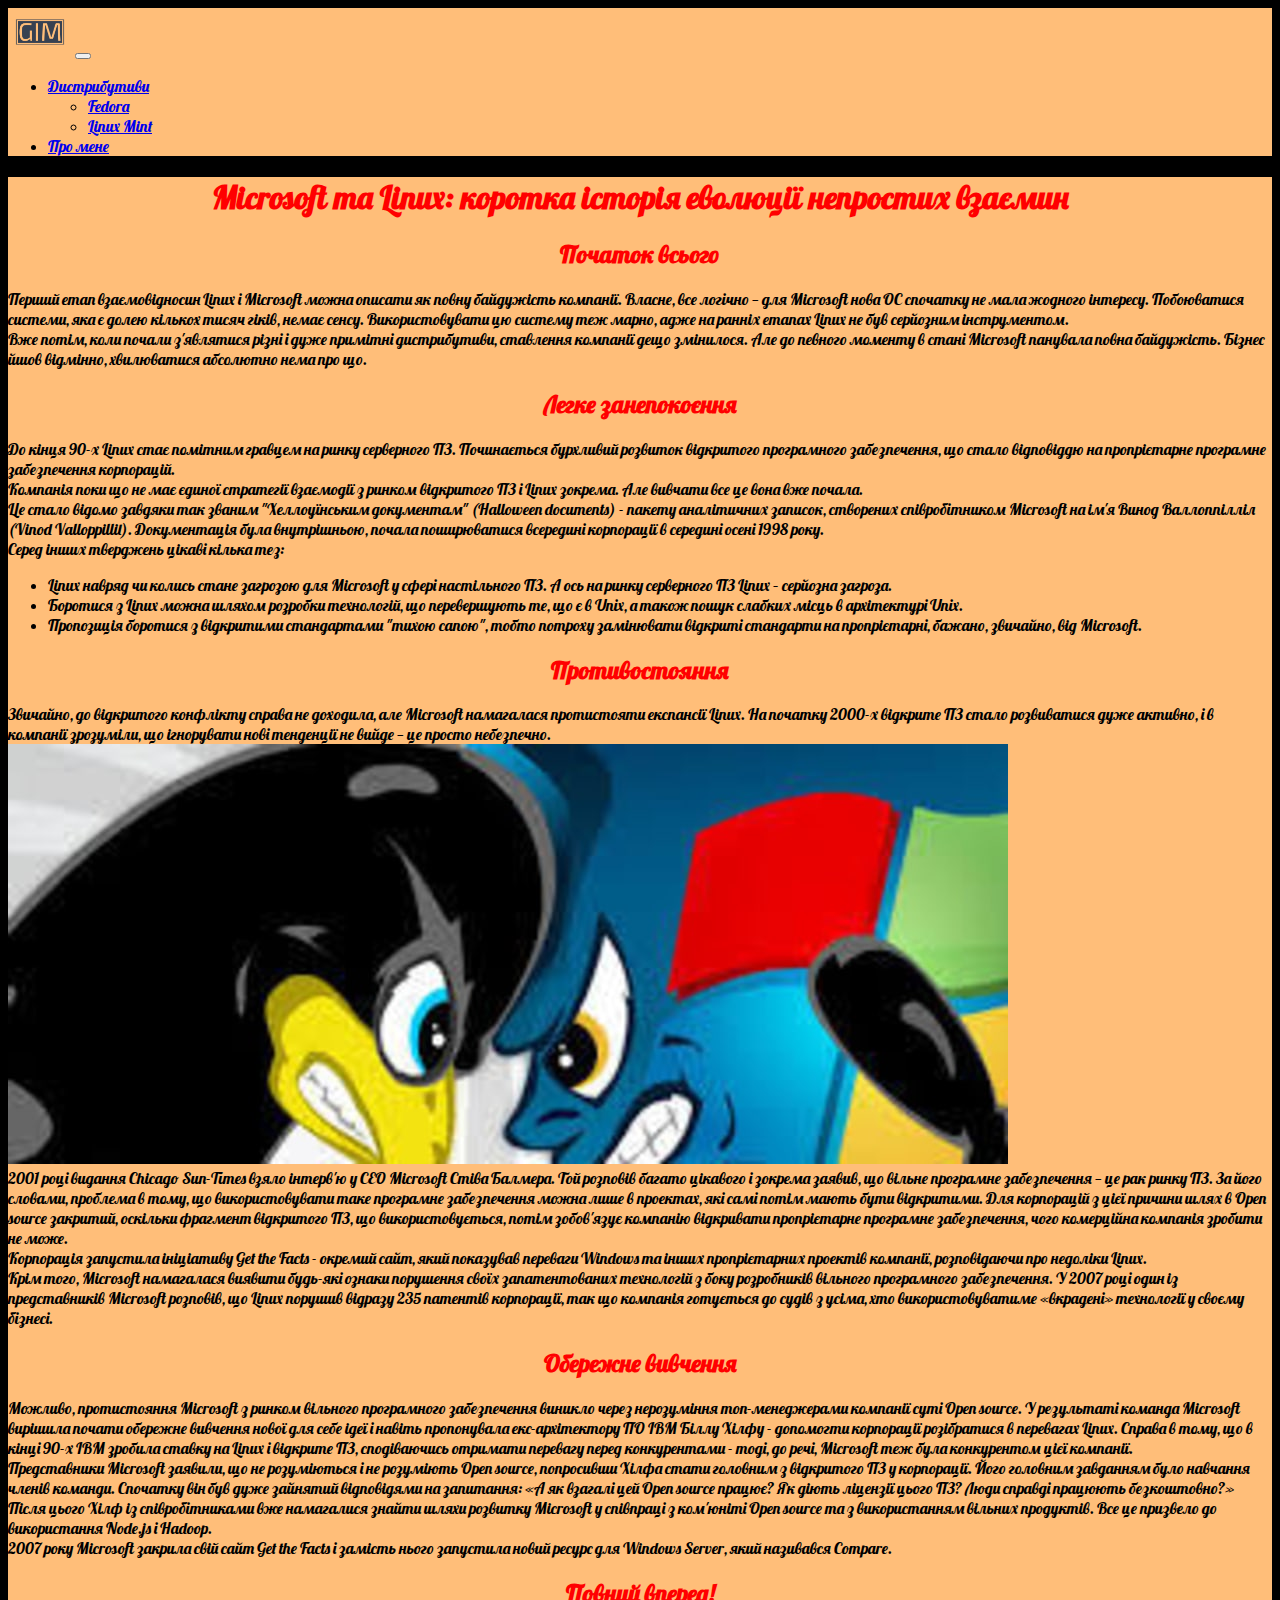
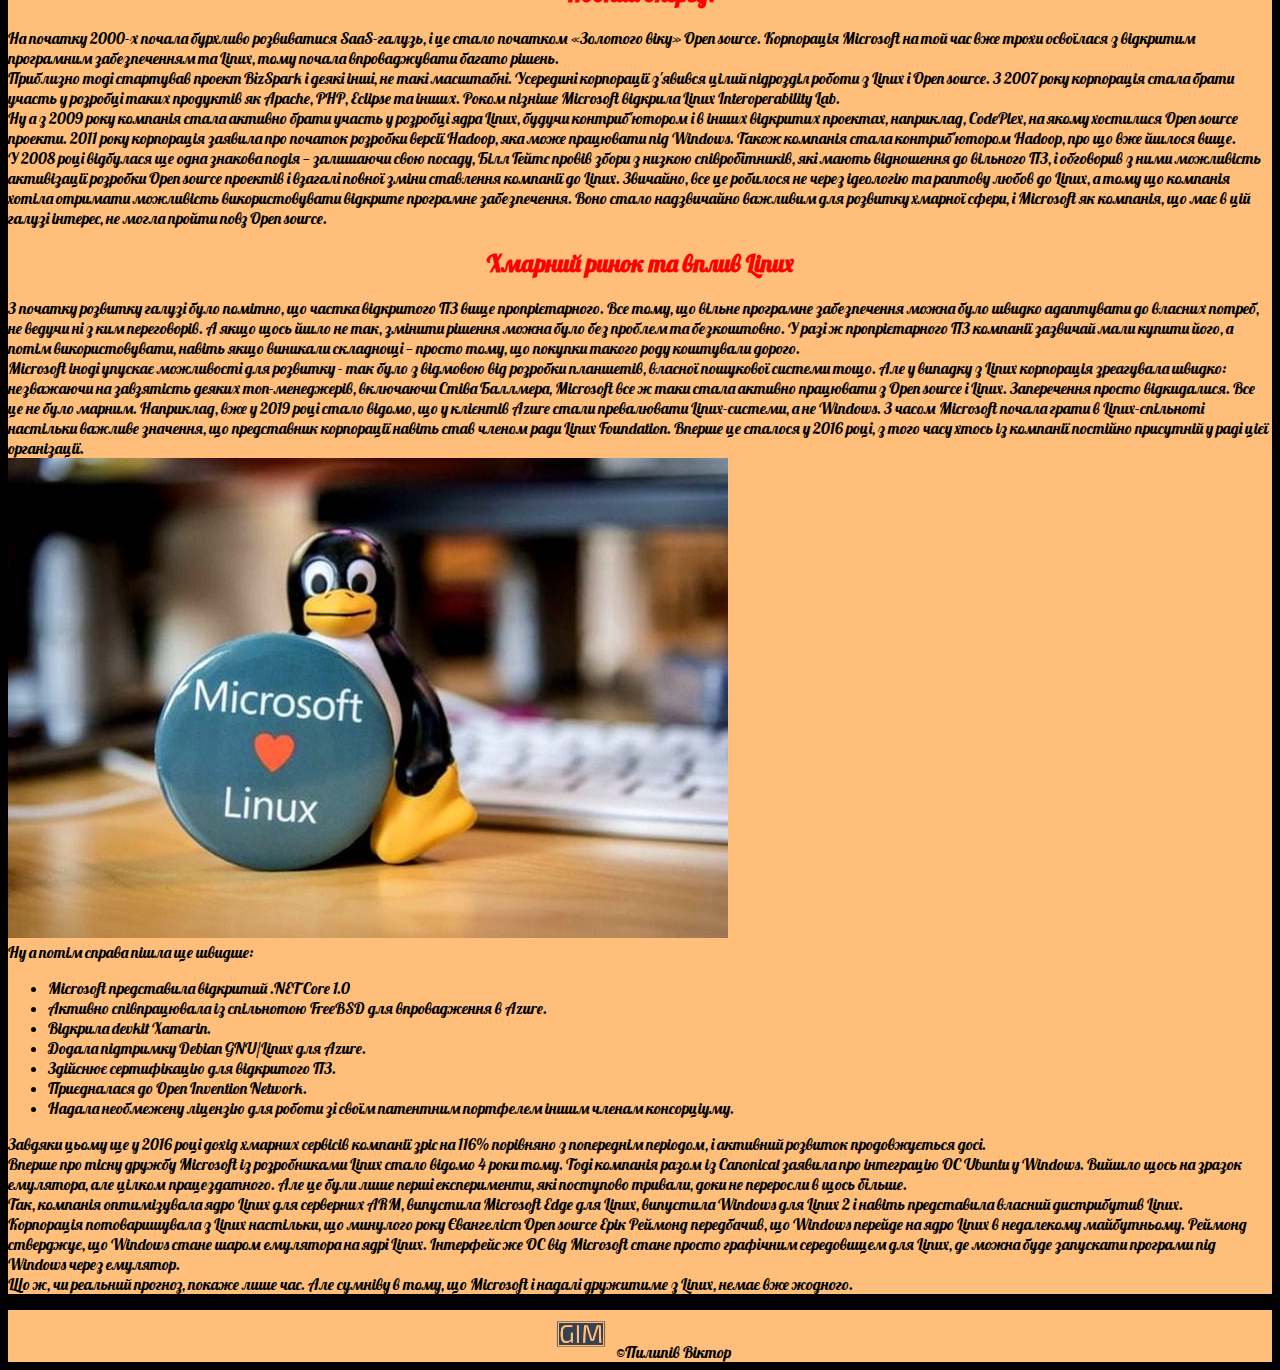
<file: index.html>
<!DOCTYPE html>
<html lang="en">
  <head>
    <meta charset="utf-8" />
    <meta name="viewport" content="width=device-width, initial-scale=1" />
    <title>Самостійна робота</title>
    <link
      href="https://cdn.jsdelivr.net/npm/bootstrap@5.2.3/dist/css/bootstrap.min.css"
      rel="stylesheet"
      integrity="sha384-rbsA2VBKQhggwzxH7pPCaAqO46MgnOM80zW1RWuH61DGLwZJEdK2Kadq2F9CUG65"
      crossorigin="anonymous"
    />  
    <link rel="preconnect" href="https://fonts.googleapis.com">
    <link rel="preconnect" href="https://fonts.gstatic.com" crossorigin>
    <link href="https://fonts.googleapis.com/css2?family=Lobster&display=swap" rel="stylesheet"> 
    <link rel="stylesheet" href="styles.css">
  </head>
  <body>
    <!--NAVBAR-->
    <nav
      class="wrapper d-flex flex-column navbar navbar-expand-lg"
      style="background-color: #ffbe79"
    >
      <div class="container">
        <a class="navbar-brand" href="#"
          ><img src="images/logo.png" style="max-width: 4rem"
        /></a>
        <button
          class="navbar-toggler"
          type="button"
          data-bs-toggle="collapse"
          data-bs-target="#navbarSupportedContent"
          aria-controls="navbarSupportedContent"
          aria-expanded="false"
          aria-label="Toggle navigation"
        >
          <span class="navbar-toggler-icon"></span>
        </button>
        <div class="collapse navbar-collapse" id="navbarSupportedContent">
          <ul class="navbar-nav ms-auto mb-2 mb-lg-0">
            <li class="nav-item dropdown">
              <a
                class="nav-link dropdown-toggle"
                href="#"
                role="button"
                data-bs-toggle="dropdown"
                aria-expanded="false"
                >Дистрибутиви</a
              >
              <ul class="dropdown-menu" style="background-color: #ffbe79">
                <li>
                  <a
                    class="dropdown-item"
                    style="background-color: #ffbe79"
                    href="fedora.html"
                    >Fedora</a
                  >
                </li>
                <li>
                  <a
                    class="dropdown-item"
                    style="background-color: #ffbe79"
                    href="mint.html"
                    >Linux Mint</a
                  >
                </li>
              </ul>
            </li>
            <li class="nav-item">
              <a class="nav-link" href="about.html">Про мене</a>
            </li>
          </ul>
        </div>
      </div>
    </nav>
    <!--//NAVBAR-->

    <!--HERO-->
    <div class="hero wrapper d-flex flex-column" style="background-color: #ffbe79">
        <div class="container">
            <h1 class="text-center">Microsoft та Linux: коротка історія еволюції непростих взаємин</h1>
            <h2>Початок всього</h2>
            <p class=""> Перший етап взаємовідносин Linux і Microsoft можна описати як повну байдужість компанії. Власне, все логічно — для Microsoft нова ОС спочатку не мала жодного інтересу. Побоюватися системи, яка є долею кількох тисяч гіків, немає сенсу. Використовувати цю систему теж марно, адже на ранніх етапах Linux не був серйозним інструментом.</br>
            Вже потім, коли почали з'являтися різні і дуже примітні дистрибутиви, ставлення компанії дещо змінилося. Але до певного моменту в стані Microsoft панувала повна байдужість. Бізнес йшов відмінно, хвилюватися абсолютно нема про що.
            </p>
            <h2>Легке занепокоєння</h2>
            <p>До кінця 90-х Linux стає помітним гравцем на ринку серверного ПЗ. Починається бурхливий розвиток відкритого програмного забезпечення, що стало відповіддю на пропрієтарне програмне забезпечення корпорацій.</br>
                Компанія поки що не має єдиної стратегії взаємодії з ринком відкритого ПЗ і Linux зокрема. Але вивчати все це вона вже почала.</br> 
                Це стало відомо завдяки так званим "Хеллоуїнським документам" (Halloween documents) - пакету аналітичних записок, створених співробітником Microsoft на ім'я Винод Валлоппілліл (Vinod Valloppillil). Документація була внутрішньою, почала поширюватися всередині корпорації в середині осені 1998 року.</br>
                Серед інших тверджень цікаві кілька тез:
                <ul>
                    <li>Linux навряд чи колись стане загрозою для Microsoft у сфері настільного ПЗ. А ось на ринку серверного ПЗ Linux – серйозна загроза.</li>
                    <li> Боротися з Linux можна шляхом розробки технологій, що перевершують те, що є в Unix, а також пошук слабких місць в архітектурі Unix.</li>
                    <li>Пропозиція боротися з відкритими стандартами "тихою сапою", тобто потроху замінювати відкриті стандарти на пропрієтарні, бажано, звичайно, від Microsoft.</li>
                </ul>
            </p>
            <h2>Противостояння</h2>
            <p>Звичайно, до відкритого конфлікту справа не доходила, але Microsoft намагалася протистояти експансії Linux. На початку 2000-х відкрите ПЗ стало розвиватися дуже активно, і в компанії зрозуміли, що ігнорувати нові тенденції не вийде — це просто небезпечно.</br>
            <img src="/images/1.jpg" class="img-fluid rounded mx-auto d-block"></br>
                2001 році видання Chicago Sun-Times взяло інтерв'ю у СЕО Microsoft Стіва Балмера. Той розповів багато цікавого і зокрема заявив, що вільне програмне забезпечення — це рак ринку ПЗ. За його словами, проблема в тому, що використовувати таке програмне забезпечення можна лише в проектах, які самі потім мають бути відкритими. Для корпорацій з цієї причини шлях в Open source закритий, оскільки фрагмент відкритого ПЗ, що використовується, потім зобов'язує компанію відкривати пропрієтарне програмне забезпечення, чого комерційна компанія зробити не може.</br>
                Корпорація запустила ініціативу Get the Facts - окремий сайт, який показував переваги Windows та інших пропрієтарних проектів компанії, розповідаючи про недоліки Linux.</br>
                Крім того, Microsoft намагалася виявити будь-які ознаки порушення своїх запатентованих технологій з боку розробників вільного програмного забезпечення. У 2007 році один із представників Microsoft розповів, що Linux порушив відразу 235 патентів корпорації, так що компанія готується до судів з усіма, хто використовуватиме «вкрадені» технології у своєму бізнесі.</br>
            </p>
            <h2>Обережне вивчення</h2>
            <p>Можливо, протистояння Microsoft з ринком вільного програмного забезпечення виникло через нерозуміння топ-менеджерами компанії суті Open source. У результаті команда Microsoft вирішила почати обережне вивчення нової для себе ідеї і навіть пропонувала екс-архітектору ПО IBM Біллу Хілфу - допомогти корпорації розібратися в перевагах Linux. Справа в тому, що в кінці 90-х IBM зробила ставку на Linux і відкрите ПЗ, сподіваючись отримати перевагу перед конкурентами - тоді, до речі, Microsoft теж була конкурентом цієї компанії.</br>
                Представники Microsoft заявили, що не розуміються і не розуміють Open source, попросивши Хілфа стати головним з відкритого ПЗ у корпорації. Його головним завданням було навчання членів команди. Спочатку він був дуже зайнятий відповідями на запитання: «А як взагалі цей Open source працює? Як діють ліцензії цього ПЗ? Люди справді працюють безкоштовно?»</br>Після цього Хілф із співробітниками вже намагалися знайти шляхи розвитку Microsoft у співпраці з ком'юніті Open source та з використанням вільних продуктів. Все це призвело до використання Node.js і Hadoop.</br>
                2007 року Microsoft закрила свій сайт Get the Facts і замість нього запустила новий ресурс для Windows Server, який називався Compare.
            </p>
            <h2>Повний вперед!</h2>
            <p>
                На початку 2000-х почала бурхливо розвиватися SaaS-галузь, і це стало початком «Золотого віку» Open source. Корпорація Microsoft на той час вже трохи освоїлася з відкритим програмним забезпеченням та Linux, тому почала впроваджувати багато рішень.</br>
                Приблизно тоді стартував проект BizSpark і деякі інші, не такі масштабні. Усередині корпорації з'явився цілий підрозділ роботи з Linux і Open source. З 2007 року корпорація стала брати участь у розробці таких продуктів як Apache, PHP, Eclipse та інших. Роком пізніше Microsoft відкрила Linux Interoperability Lab.</br>
                Ну а з 2009 року компанія стала активно брати участь у розробці ядра Linux, будучи контриб'ютором і в інших відкритих проектах, наприклад, CodePlex, на якому хостилися Open source проекти. 2011 року корпорація заявила про початок розробки версії Hadoop, яка може працювати під Windows. Також компанія стала контриб'ютором Hadoop, про що вже йшлося вище.</br>
                У 2008 році відбулася ще одна знакова подія — залишаючи свою посаду, Білл Гейтс провів збори з низкою співробітників, які мають відношення до вільного ПЗ, і обговорив з ними можливість активізації розробки Open source проектів і взагалі повної зміни ставлення компанії до Linux. Звичайно, все це робилося не через ідеологію та раптову любов до Linux, а тому що компанія хотіла отримати можливість використовувати відкрите програмне забезпечення. Воно стало надзвичайно важливим для розвитку хмарної сфери, і Microsoft як компанія, що має в цій галузі інтерес, не могла пройти повз Open source.</br>
            </p>
            <h2>Хмарний ринок та вплив Linux</h2>
            <p>З початку розвитку галузі було помітно, що частка відкритого ПЗ вище пропрієтарного. Все тому, що вільне програмне забезпечення можна було швидко адаптувати до власних потреб, не ведучи ні з ким переговорів. А якщо щось йшло не так, змінити рішення можна було без проблем та безкоштовно. У разі ж пропрієтарного ПЗ компанії зазвичай мали купити його, а потім використовувати, навіть якщо виникали складнощі — просто тому, що покупки такого роду коштували дорого.</br>
                Microsoft іноді упускає можливості для розвитку - так було з відмовою від розробки планшетів, власної пошукової системи тощо. Але у випадку з Linux корпорація зреагувала швидко: незважаючи на завзятість деяких топ-менеджерів, включаючи Стіва Баллмера, Microsoft все ж таки стала активно працювати з Open source і Linux. Заперечення просто відкидалися.
                Все це не було марним. Наприклад, вже у 2019 році стало відомо, що у клієнтів Azure стали превалювати Linux-системи, а не Windows. З часом Microsoft почала грати в Linux-спільноті настільки важливе значення, що представник корпорації навіть став членом ради Linux Foundation. Вперше це сталося у 2016 році, з того часу хтось із компанії постійно присутній у раді цієї організації.</br>
                <img src="/images/2.jpg" class="img-fluid rounded mx-auto d-block"></br>
                Ну а потім справа пішла ще швидше:
                <ul>
                    <li>Microsoft представила відкритий .NET Core 1.0</li>
                    <li>Активно співпрацювала із спільнотою FreeBSD для впровадження в Azure.</li>
                    <li>Відкрила devkit Xamarin.</li>
                    <li>Додала підтримку Debian GNU/Linux для Azure.</li>
                    <li>Здійснює сертифікацію для відкритого ПЗ.</li>
                    <li>Приєдналася до Open Invention Network.</li>
                    <li> Надала необмежену ліцензію для роботи зі своїм патентним портфелем іншим членам консорціуму.</li>
                </ul>
                Завдяки цьому ще у 2016 році дохід хмарних сервісів компанії зріс на 116% порівняно з попереднім періодом, і активний розвиток продовжується досі.</br>
                Вперше про тісну дружбу Microsoft із розробниками Linux стало відомо 4 роки тому. Тоді компанія разом із Canonical заявила про інтеграцію ОС Ubuntu у Windows. Вийшло щось на зразок емулятора, але цілком працездатного. Але це були лише перші експерименти, які поступово тривали, доки не переросли в щось більше.</br>
                Так, компанія оптимізувала ядро Linux для серверних ARM, випустила Microsoft Edge для Linux, випустила Windows для Linux 2 і навіть представила власний дистрибутив Linux.</br>
                Корпорація потоваришувала з Linux настільки, що минулого року Євангеліст Open source Ерік Реймонд передбачив, що Windows перейде на ядро Linux в недалекому майбутньому. Реймонд стверджує, що Windows стане шаром емулятора на ядрі Linux. Інтерфейс же ОС від Microsoft стане просто графічним середовищем для Linux, де можна буде запускати програми під Windows через емулятор.</br>
                Що ж, чи реальний прогноз, покаже лише час. Але сумніву в тому, що Microsoft і надалі дружитиме з Linux, немає вже жодного.</br>
            </p>
        </div>
      </div>
    <!--//HERO-->

    <!--FOOTER-->
    <footer>
        <div class="footer" style="background-color: #ffbe79">
            <div class="container">
                <div class="col-lg" style="text-align: center;">
                <img src="/images/logo.png" style="max-width: 4rem">
                <a>©Пилипів Віктор</a>
        </div>
            </div>
        </div>
    </footer>
    <!--FOOTHER-->
    <script
      src="https://cdn.jsdelivr.net/npm/bootstrap@5.2.3/dist/js/bootstrap.bundle.min.js"
      integrity="sha384-kenU1KFdBIe4zVF0s0G1M5b4hcpxyD9F7jL+jjXkk+Q2h455rYXK/7HAuoJl+0I4"
      crossorigin="anonymous"
    ></script>
  </body>
</html>
</file>
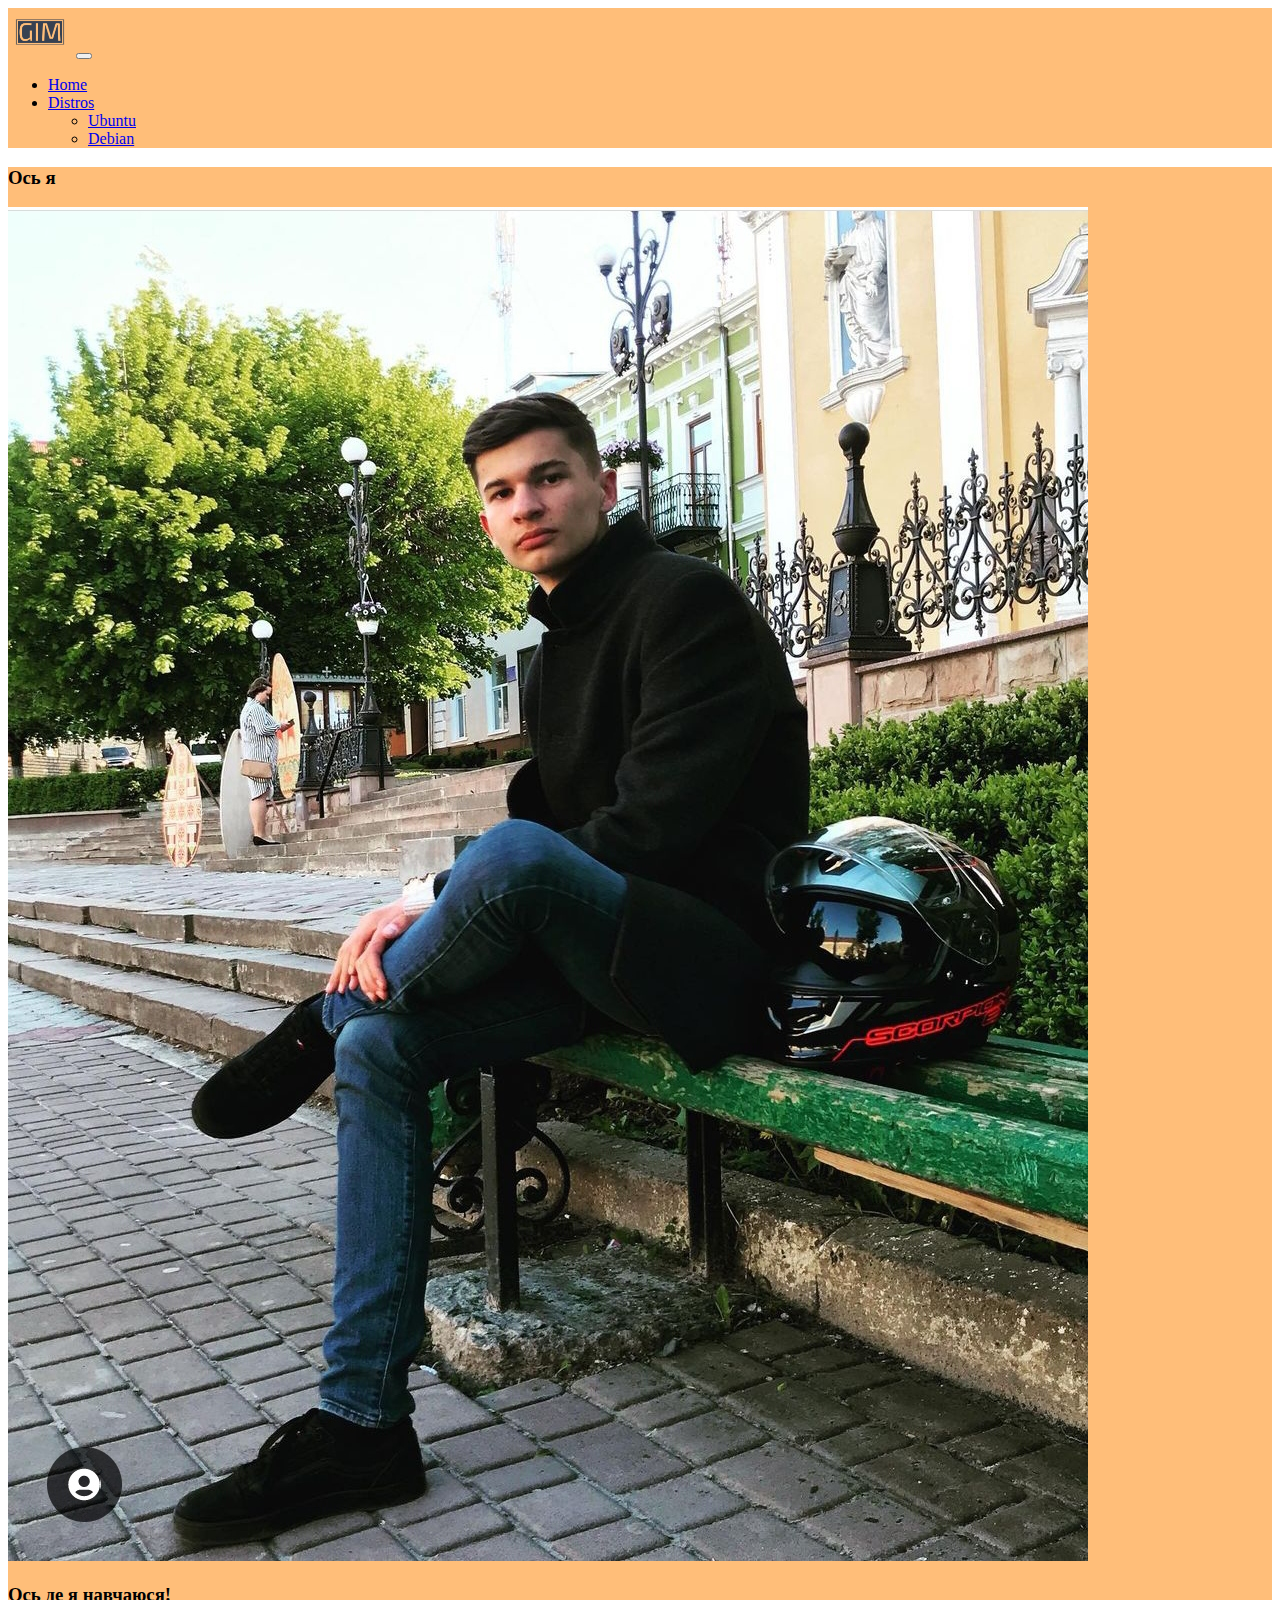
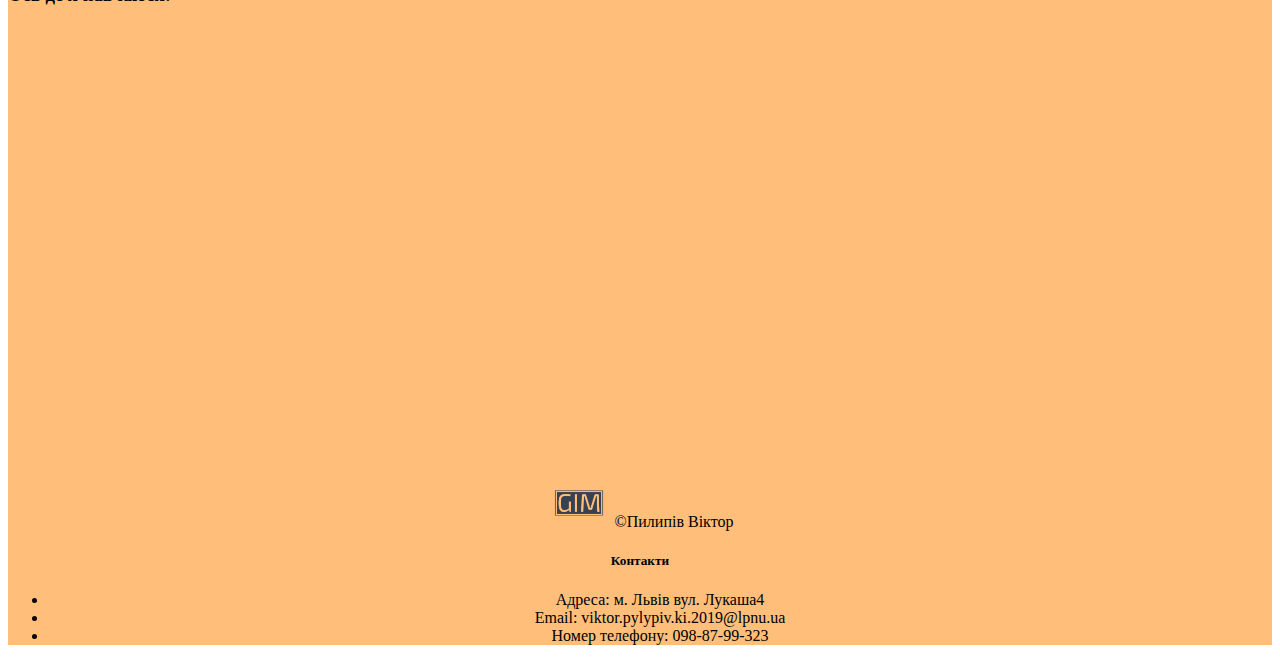
<file: about.html>
<!DOCTYPE html>
<html lang="en">
  <head>
    <meta charset="utf-8" />
    <meta name="viewport" content="width=device-width, initial-scale=1" />
    <title>Про автора</title>
    <link
      href="https://cdn.jsdelivr.net/npm/bootstrap@5.2.3/dist/css/bootstrap.min.css"
      rel="stylesheet"
      integrity="sha384-rbsA2VBKQhggwzxH7pPCaAqO46MgnOM80zW1RWuH61DGLwZJEdK2Kadq2F9CUG65"
      crossorigin="anonymous"
    />
    <link rel="stylesheet" src="styles.css" />
  </head>
  <body>
    <!--NAVBAR-->
    <nav class="navbar navbar-expand-lg" style="background-color: #ffbe79">
      <div class="container">
        <a class="navbar-brand" href="index.html"
          ><img src="images/logo.png" style="max-width: 4rem"
        /></a>
        <button
          class="navbar-toggler"
          type="button"
          data-bs-toggle="collapse"
          data-bs-target="#navbarSupportedContent"
          aria-controls="navbarSupportedContent"
          aria-expanded="false"
          aria-label="Toggle navigation"
        >
          <span class="navbar-toggler-icon"></span>
        </button>
        <div class="collapse navbar-collapse" id="navbarSupportedContent">
          <ul class="navbar-nav ms-auto mb-2 mb-lg-0">
            <li class="nav-item">
              <a class="nav-link active" aria-current="page" href="index.html"
                >Home</a
              >
            </li>
            <li class="nav-item dropdown">
              <a
                class="nav-link dropdown-toggle"
                href="#"
                role="button"
                data-bs-toggle="dropdown"
                aria-expanded="false"
              >
                Distros
              </a>
              <ul class="dropdown-menu" style="background-color: #ffbe79">
                <li>
                  <a
                    class="dropdown-item"
                    style="background-color: #ffbe79"
                    href="ubuntu.html"
                    >Ubuntu</a
                  >
                </li>
                <li>
                  <a
                    class="dropdown-item"
                    style="background-color: #ffbe79"
                    href="debian.html"
                    >Debian</a
                  >
                </li>
              </ul>
            </li>
          </ul>
        </div>
      </div>
    </nav>
    <!--//NAVBAR-->
    
    <!--HERO-->
    <div
      class="hero wrapper d-flex flex-column"
      style="background-color: #ffbe79"
    >
        <section class="section" id="contact">
          <div class="container">
            <h3 class="text-center">Ось я</h3>
            <img class="img-fluid rounded mx-auto d-block" src="images/main.jpg">
            <h3 class="text-center">Ось де я навчаюся!</h3>
            <div class="box">
            <iframe src="https://www.google.com/maps/embed?pb=!1m14!1m12!1m3!1d3410.8485996418026!2d25.156010925145424!3d49.2799459510662!2m3!1f0!2f0!3f0!3m2!1i1024!2i768!4f13.1!5e1!3m2!1sru!2snl!4v1670125138086!5m2!1sru!2snl" width="1200" height="450" style="border:0;" allowfullscreen="" loading="lazy" referrerpolicy="no-referrer-when-downgrade"></iframe>
              </div>
          </div>
        </section>
      </div>
    </div>
    <!--//HERO-->

    <!--FOOTER-->
    <footer>
      <div class="footer" style="background-color: #ffbe79">
        <div class="container">
         
          <div class="col-lg" style="text-align: center">
            <img src="/images/logo.png" style="max-width: 4rem" />
            <a>©Пилипів Віктор</a>
            <h5 class="text-white">Контакти</h5>
            <ul class="list-unstyled">
              <li>Адреса: м. Львів вул. Лукаша4</li>
              <li>Email: viktor.pylypiv.ki.2019@lpnu.ua</li>
              <li>Номер телефону: 098-87-99-323</li>
            </ul>
          </div>
        </div>
      </div>
    </footer>
    <!--//FOOTHER-->
    <script
      src="https://cdn.jsdelivr.net/npm/bootstrap@5.2.3/dist/js/bootstrap.bundle.min.js"
      integrity="sha384-kenU1KFdBIe4zVF0s0G1M5b4hcpxyD9F7jL+jjXkk+Q2h455rYXK/7HAuoJl+0I4"
      crossorigin="anonymous"
    ></script>
  </body>
</html>
</file>
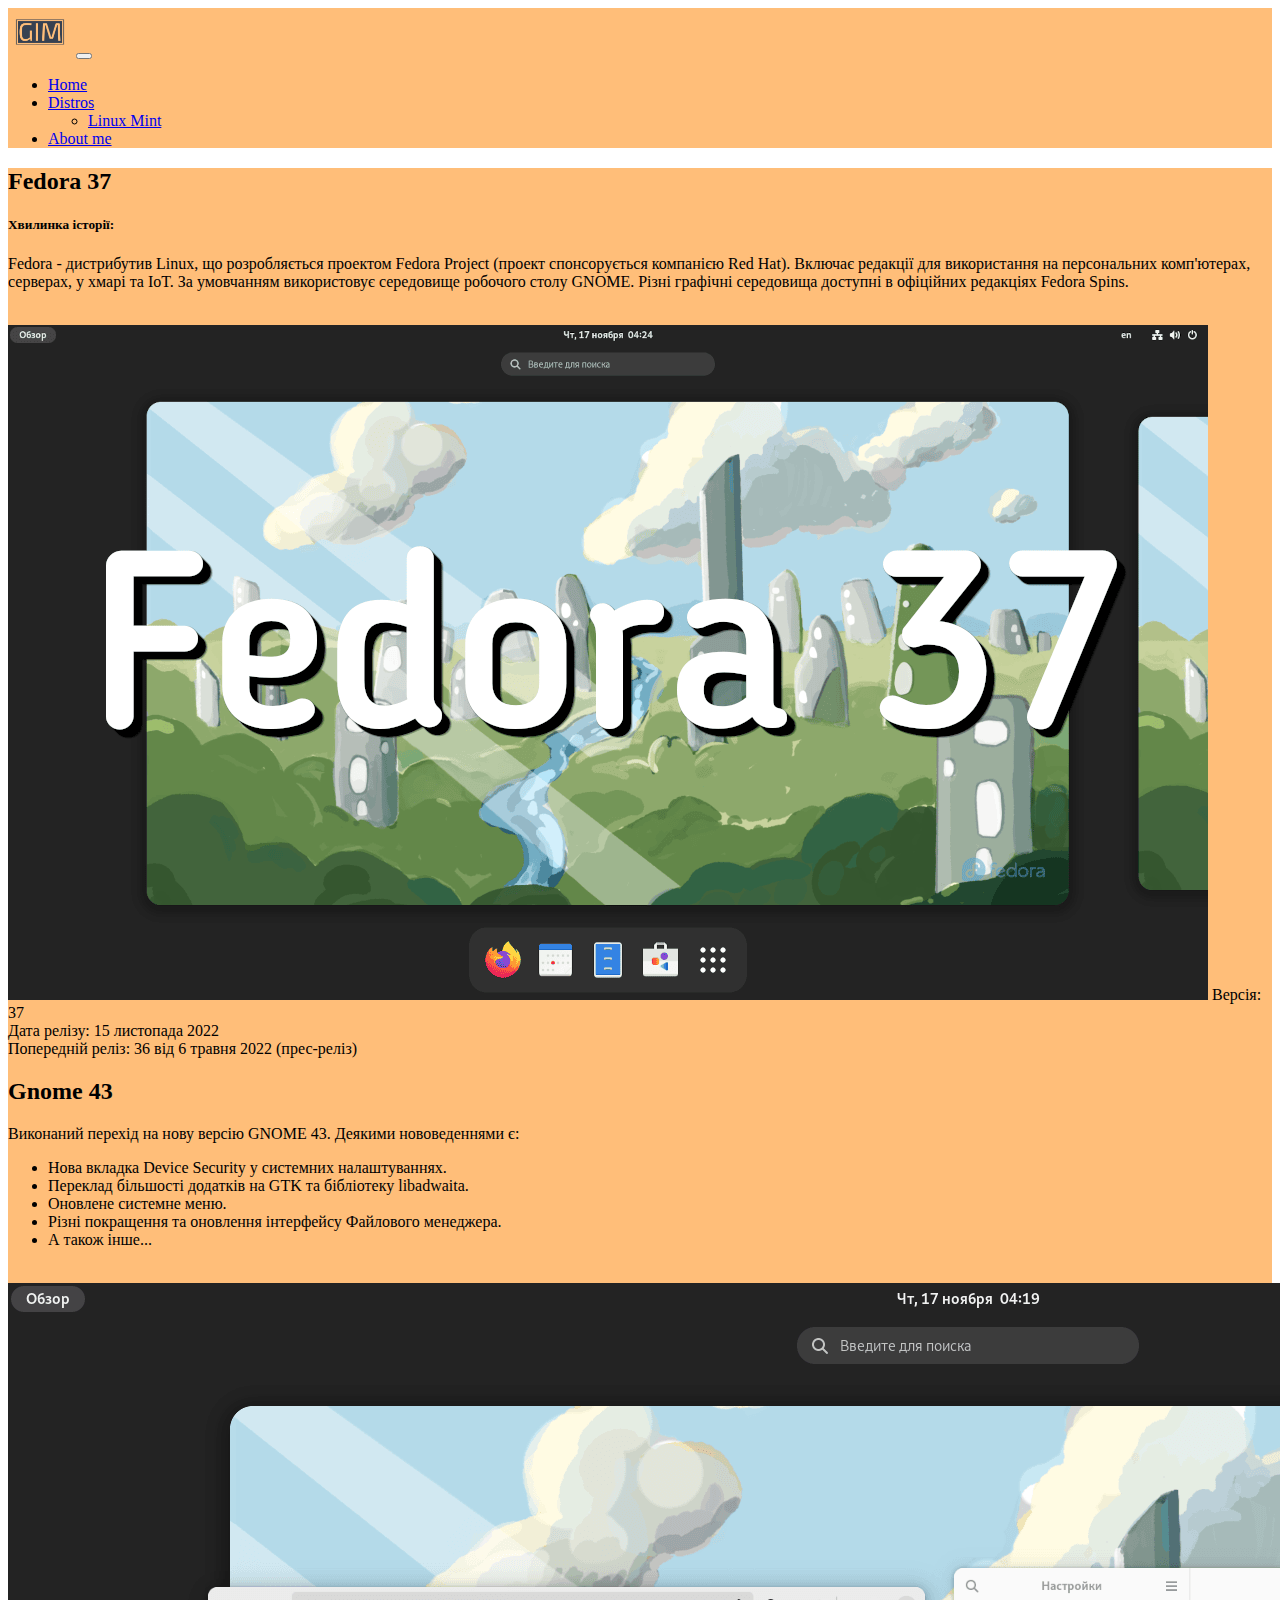
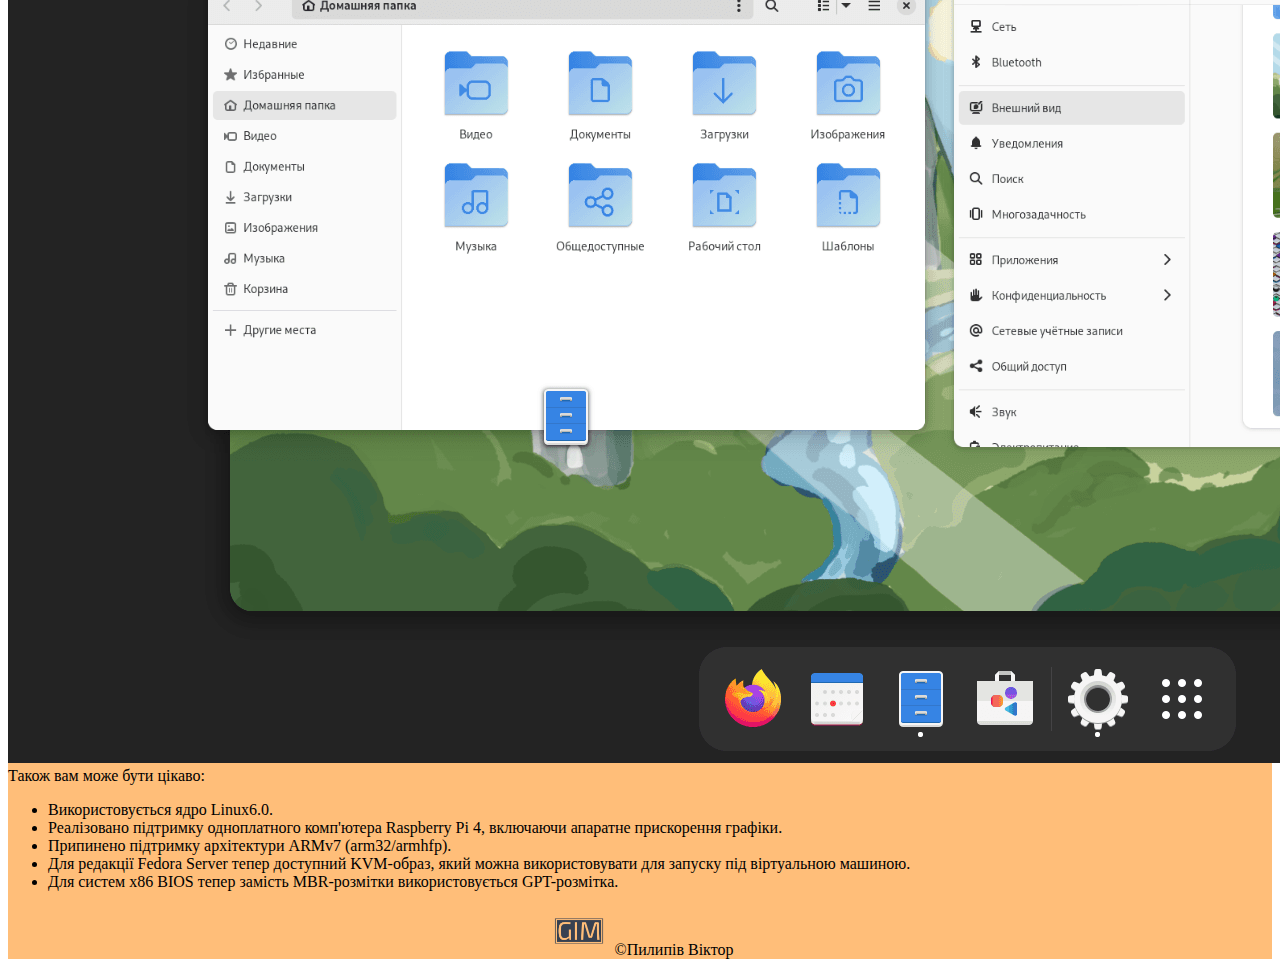
<file: fedora.html>
<!DOCTYPE html>
<html lang="en">
  <head>
    <meta charset="utf-8" />
    <meta name="viewport" content="width=device-width, initial-scale=1" />
    <title>Fedora 37</title>
    <link
      href="https://cdn.jsdelivr.net/npm/bootstrap@5.2.3/dist/css/bootstrap.min.css"
      rel="stylesheet"
      integrity="sha384-rbsA2VBKQhggwzxH7pPCaAqO46MgnOM80zW1RWuH61DGLwZJEdK2Kadq2F9CUG65"
      crossorigin="anonymous"
    />
    <link rel="stylesheet" src="styles.css" />
  </head>
  <body>
    <!--NAVBAR-->
    <nav class="navbar navbar-expand-lg" style="background-color: #ffbe79">
      <div class="container">
        <a class="navbar-brand" href="index.html"
          ><img src="images/logo.png" style="max-width: 4rem"
        /></a>
        <button
          class="navbar-toggler"
          type="button"
          data-bs-toggle="collapse"
          data-bs-target="#navbarSupportedContent"
          aria-controls="navbarSupportedContent"
          aria-expanded="false"
          aria-label="Toggle navigation"
        >
          <span class="navbar-toggler-icon"></span>
        </button>
        <div class="collapse navbar-collapse" id="navbarSupportedContent">
          <ul class="navbar-nav ms-auto mb-2 mb-lg-0">
            <li class="nav-item">
              <a class="nav-link active" aria-current="page" href="index.html"
                >Home</a
              >
            </li>
            <li class="nav-item dropdown">
              <a
                class="nav-link dropdown-toggle"
                href="#"
                role="button"
                data-bs-toggle="dropdown"
                aria-expanded="false"
              >
                Distros
              </a>
              <ul class="dropdown-menu" style="background-color: #ffbe79">
                <li>
                  <a
                    class="dropdown-item"
                    style="background-color: #ffbe79"
                    href="mint.html"
                    >Linux Mint</a
                  >
                </li>
              </ul>
            </li>
            <li class="nav-item">
              <a class="nav-link" href="about.html">About me</a>
            </li>
          </ul>
        </div>
      </div>
    </nav>
    <!--//NAVBAR-->

    <!--HERO-->
    <div
      class="hero wrapper d-flex flex-column"
      style="background-color: #ffbe79"
    >
    <div class="container">
      <h2 class="text-center">Fedora 37</h2>
      <h5>Хвилинка історії:</h3>
      <p>Fedora - дистрибутив Linux, що розробляється проектом Fedora Project (проект спонсорується компанією Red Hat). Включає редакції для використання на персональних комп'ютерах, серверах, у хмарі та IoT. За умовчанням використовує середовище робочого столу GNOME. Різні графічні середовища доступні в офіційних редакціях Fedora Spins.</p><br>
      <img class="img-fluid rounded mx-auto d-block" src = "images/fed_1.png">
      <span class ="text-light bg-dark">Версія:	37 <br>
        Дата релізу:	15 листопада 2022<br>
        Попередній реліз:	36 від 6 травня 2022 (прес-реліз)<br> </span>
        <h2 class="text-left">Gnome 43</h2>
        <p>Виконаний перехід на нову версію GNOME 43. Деякими нововеденнями є: <br>
          <ul>
            <li>Нова вкладка Device Security у системних налаштуваннях.</li>
            <li>Переклад більшості додатків на GTK та бібліотеку libadwaita.</li>
            <li>Оновлене системне меню.</li>
            <li>Різні покращення та оновлення інтерфейсу Файлового менеджера.</li>
            <li>А також інше...</li>
          </ul><br>
          <img class="img-fluid rounded mx-auto d-block" src = "images/fed_3.png"><br>
          Також вам може бути цікаво:<br>
          <ul>
            <li>Використовується ядро Linux6.0.</li>
            <li>Реалізовано підтримку одноплатного комп'ютера Raspberry Pi 4, включаючи апаратне прискорення графіки.</li>
            <li>Припинено підтримку архітектури ARMv7 (arm32/armhfp). </li>
            <li>Для редакції Fedora Server тепер доступний KVM-образ, який можна використовувати для запуску під віртуальною машиною.</li>
            <li>Для систем x86 BIOS тепер замість MBR-розмітки використовується GPT-розмітка.</li>
          </ul>
        </p>
    </div>
    <!--//HERO-->

    <!--FOOTER-->
    <footer>
      <div class="footer" style="background-color: #ffbe79">
        <div class="container">
          <div class="col-lg" style="text-align: center">
            <img src="/images/logo.png" style="max-width: 4rem" />
            <a>©Пилипів Віктор</a>
          </div>
        </div>
      </div>
    </footer>
    <!--FOOTHER-->
    <script
      src="https://cdn.jsdelivr.net/npm/bootstrap@5.2.3/dist/js/bootstrap.bundle.min.js"
      integrity="sha384-kenU1KFdBIe4zVF0s0G1M5b4hcpxyD9F7jL+jjXkk+Q2h455rYXK/7HAuoJl+0I4"
      crossorigin="anonymous"
    ></script>
  </body>
</html>
</file>
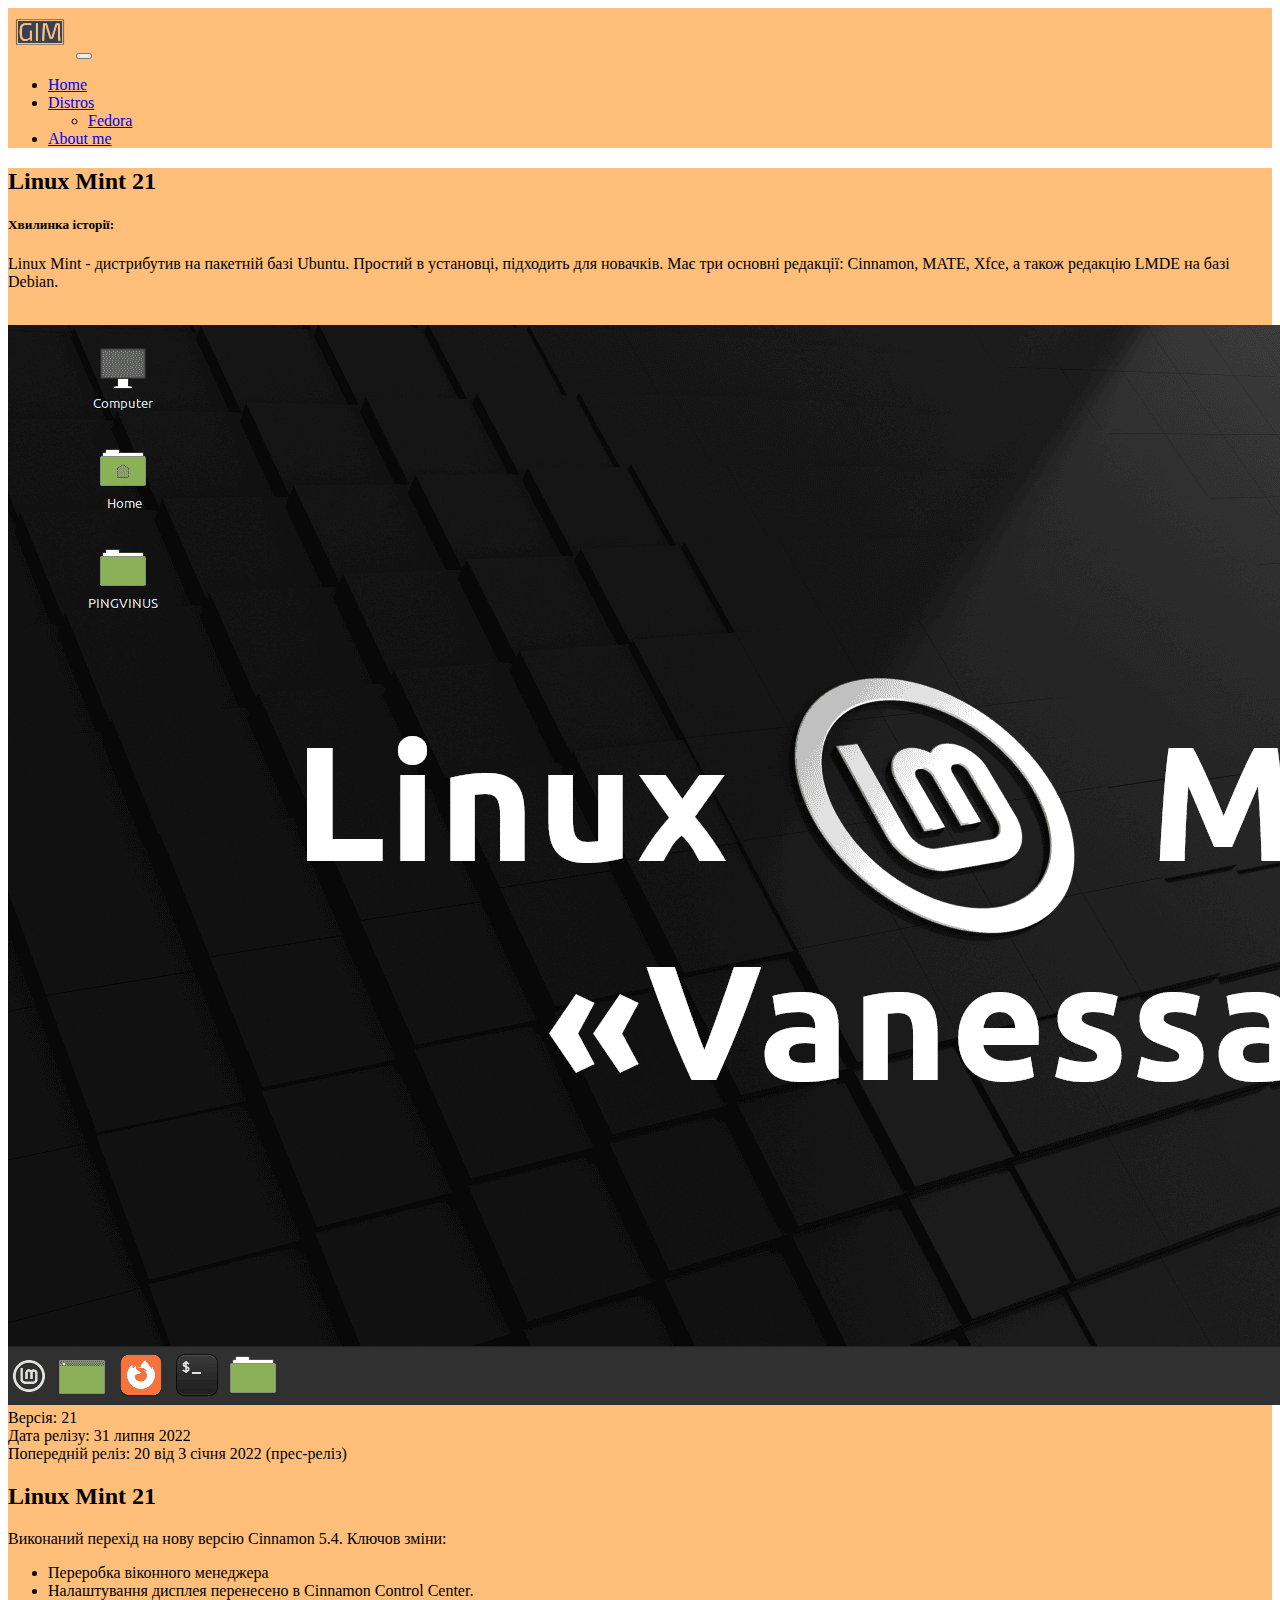
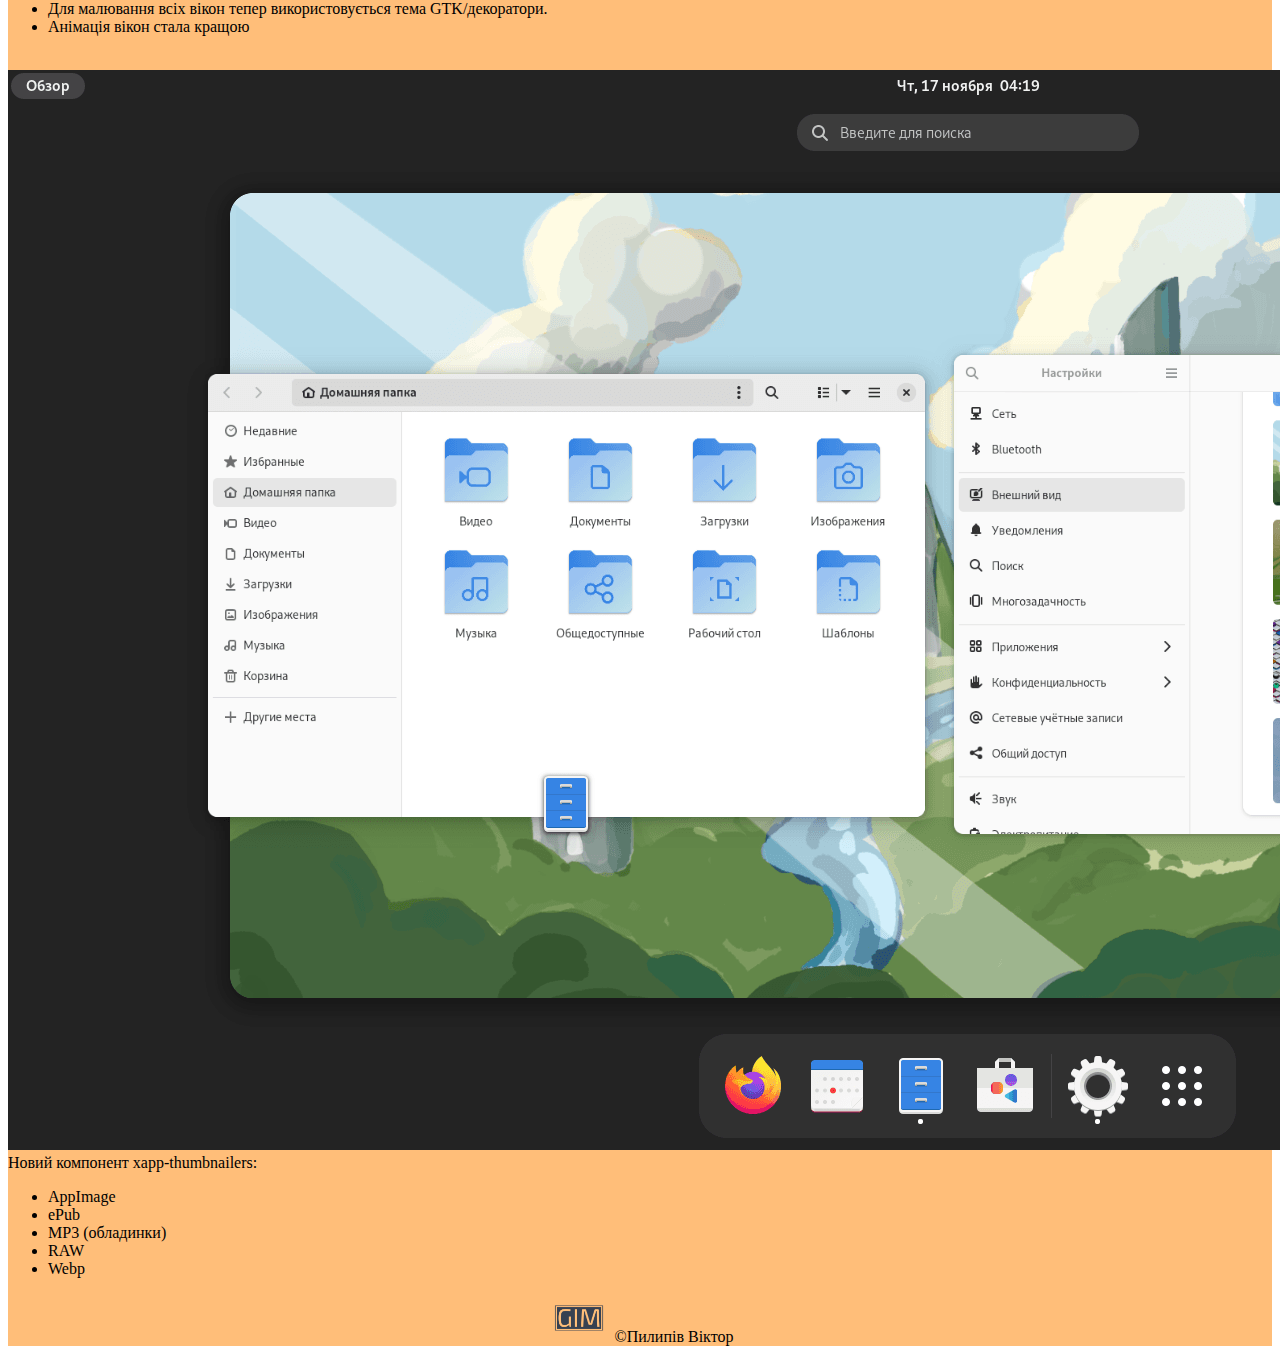
<file: mint.html>
<!DOCTYPE html>
<html lang="en">
  <head>
    <meta charset="utf-8" />
    <meta name="viewport" content="width=device-width, initial-scale=1" />
    <title>Linux Mint 21</title>
    <link
      href="https://cdn.jsdelivr.net/npm/bootstrap@5.2.3/dist/css/bootstrap.min.css"
      rel="stylesheet"
      integrity="sha384-rbsA2VBKQhggwzxH7pPCaAqO46MgnOM80zW1RWuH61DGLwZJEdK2Kadq2F9CUG65"
      crossorigin="anonymous"
    />
    <link rel="stylesheet" src="styles.css" />
  </head>
  <body>
    <!--NAVBAR-->
    <nav class="navbar navbar-expand-lg" style="background-color: #ffbe79">
      <div class="container">
        <a class="navbar-brand" href="index.html"
          ><img src="images/logo.png" style="max-width: 4rem"
        /></a>
        <button
          class="navbar-toggler"
          type="button"
          data-bs-toggle="collapse"
          data-bs-target="#navbarSupportedContent"
          aria-controls="navbarSupportedContent"
          aria-expanded="false"
          aria-label="Toggle navigation"
        >
          <span class="navbar-toggler-icon"></span>
        </button>
        <div class="collapse navbar-collapse" id="navbarSupportedContent">
          <ul class="navbar-nav ms-auto mb-2 mb-lg-0">
            <li class="nav-item">
              <a class="nav-link active" aria-current="page" href="index.html"
                >Home</a
              >
            </li>
            <li class="nav-item dropdown">
              <a
                class="nav-link dropdown-toggle"
                href="#"
                role="button"
                data-bs-toggle="dropdown"
                aria-expanded="false"
              >
                Distros
              </a>
              <ul class="dropdown-menu" style="background-color: #ffbe79">
                <li>
                  <a
                    class="dropdown-item"
                    style="background-color: #ffbe79"
                    href="fedora.html"
                    >Fedora</a
                  >
                </li>
              </ul>
            </li>
            <li class="nav-item">
              <a class="nav-link" href="about.html">About me</a>
            </li>
          </ul>
        </div>
      </div>
    </nav>
    <!--//NAVBAR-->

    <!--HERO-->
    <div
      class="hero wrapper d-flex flex-column"
      style="background-color: #ffbe79"
    >
    <div class="container">
      <h2 class="text-center">Linux Mint 21</h2>
      <h5>Хвилинка історії:</h3>
      <p>Linux Mint - дистрибутив на пакетній базі Ubuntu. Простий в установці, підходить для новачків. Має три основні редакції: Cinnamon, MATE, Xfce, а також редакцію LMDE на базі Debian.</p><br>
      <img class="img-fluid rounded mx-auto d-block" src = "images/mint_1.png">
      <span class ="text-light bg-dark">Версія:	21 <br>
        Дата релізу:	31 липня 2022<br>
        Попередній реліз:	20 від 3 січня 2022 (прес-реліз)<br> </span>
        <h2 class="text-left">Linux Mint 21</h2>
        <p>Виконаний перехід на нову версію Cinnamon 5.4. Ключов зміни: <br>
          <ul>
            <li>Переробка віконного менеджера</li>
            <li>Налаштування дисплея перенесено в Cinnamon Control Center.</li>
            <li>Для малювання всіх вікон тепер використовується тема GTK/декоратори.</li>
            <li>Анімація вікон стала кращою</li>
          </ul><br>
          <img class="img-fluid rounded mx-auto d-block" src = "images/fed_3.png"><br>
          Новий компонент xapp-thumbnailers:<br>
          <ul>
            <li>AppImage</li>
            <li>ePub</li>
            <li>MP3 (обладинки)</li>
            <li>RAW</li>
            <li>Webp</li>
          </ul>
        </p>
    </div>
    <!--//HERO-->

    <!--FOOTER-->
    <footer>
      <div class="footer" style="background-color: #ffbe79">
        <div class="container">
          <div class="col-lg" style="text-align: center">
            <img src="/images/logo.png" style="max-width: 4rem" />
            <a>©Пилипів Віктор</a>
          </div>
        </div>
      </div>
    </footer>
    <!--FOOTHER-->
    <script
      src="https://cdn.jsdelivr.net/npm/bootstrap@5.2.3/dist/js/bootstrap.bundle.min.js"
      integrity="sha384-kenU1KFdBIe4zVF0s0G1M5b4hcpxyD9F7jL+jjXkk+Q2h455rYXK/7HAuoJl+0I4"
      crossorigin="anonymous"
    ></script>
  </body>
</html>
</file>
<file: styles.css>
@import url("https://fonts.googleapis.com/css2?family=Arimo:ital@0;1&family=Pacifico&display=swap");
@import url("https://fonts.googleapis.com/css2?family=Lobster&display=swap");
body {
  font-family: "Lobster", cursive;
  background-color: black;
}

h1,
h2,
h3,
h4,
h5,
.display-4 {
  text-align: center;
  color: red;
  font-weight: 700;
}
.box {
  border: 3px solid rgb(255, 255, 255);
  width: 100%;
  border-radius: 20px;
  margin-left: auto;
  margin-right: auto;
  margin-bottom: 70px;
}
</file>
